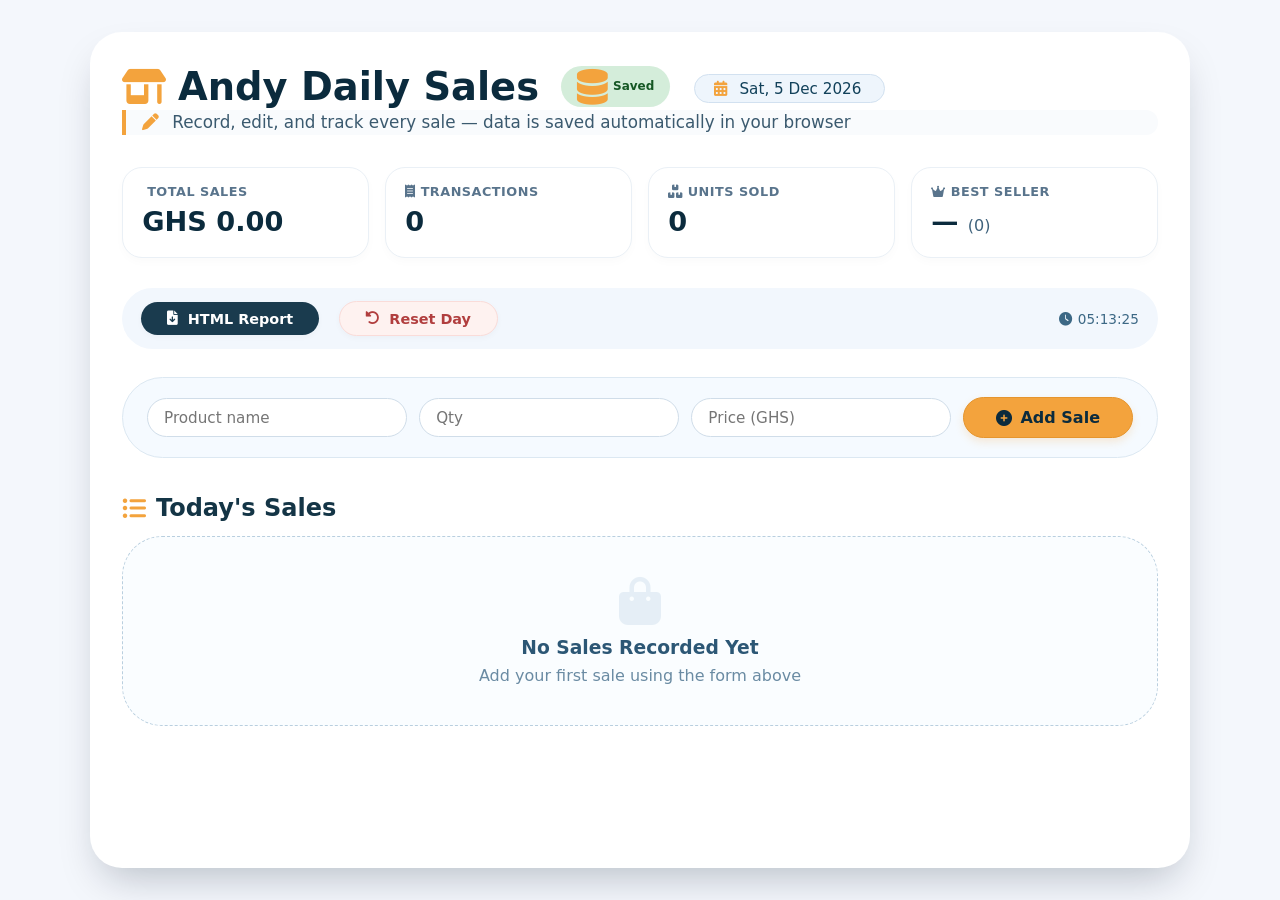
<file: templates/index.html>
<!DOCTYPE html>
<html lang="en">
<head>
    <meta charset="UTF-8">
    <meta name="viewport" content="width=device-width, initial-scale=1.0">
    <title>Andy Daily Sales</title>
    <link rel="stylesheet" href="https://cdnjs.cloudflare.com/ajax/libs/font-awesome/6.0.0-beta3/css/all.min.css">
    <style>
        * {
            box-sizing: border-box;
            margin: 0;
            font-family: 'Segoe UI', Roboto, system-ui, -apple-system, sans-serif;
        }

        body {
            background: #f4f7fc;
            padding: 2rem 1rem;
            display: flex;
            justify-content: center;
            min-height: 100vh;
        }

        .container {
            max-width: 1100px;
            width: 100%;
            background: white;
            border-radius: 32px;
            box-shadow: 0 20px 40px -12px rgba(0,20,40,0.25);
            padding: 2rem 2rem 2.5rem;
            transition: all 0.2s;
        }

        h1 {
            font-size: 2.4rem;
            font-weight: 600;
            color: #0b2b3d;
            display: flex;
            align-items: center;
            gap: 12px;
            margin-bottom: 0.25rem;
        }

        h1 i {
            color: #f3a33d;
            font-size: 2.2rem;
        }

        .subtitle {
            color: #3b5a6f;
            font-size: 1.05rem;
            margin-top: -0.2rem;
            margin-bottom: 2rem;
            border-left: 4px solid #f3a33d;
            padding-left: 16px;
            background: #f9fbfd;
            border-radius: 0 12px 12px 0;
            line-height: 1.5;
        }

        .summary-grid {
            display: grid;
            grid-template-columns: repeat(auto-fit, minmax(180px, 1fr));
            gap: 16px;
            margin-bottom: 30px;
        }

        .summary-card {
            background: #ffffff;
            padding: 1rem 1.2rem;
            border-radius: 20px;
            box-shadow: 0 4px 10px rgba(0, 0, 0, 0.02);
            border: 1px solid #eaf0f6;
            transition: 0.15s;
            display: flex;
            flex-direction: column;
        }

        .summary-card:hover {
            border-color: #cbdbe9;
            background: #fafdff;
        }

        .summary-label {
            font-size: 0.8rem;
            text-transform: uppercase;
            letter-spacing: 0.5px;
            color: #59748c;
            font-weight: 600;
        }

        .summary-card strong {
            font-size: 1.7rem;
            font-weight: 600;
            color: #0b2b3d;
            line-height: 1.4;
            margin-top: 4px;
        }

        .summary-card .small-unit {
            font-size: 1rem;
            font-weight: 400;
            color: #3f627c;
        }

        .action-row {
            display: flex;
            flex-wrap: wrap;
            align-items: center;
            gap: 14px 20px;
            margin-bottom: 28px;
            background: #f2f7fd;
            padding: 0.8rem 1.2rem;
            border-radius: 60px;
        }

        .report-btn, .reset-btn {
            border: none;
            padding: 0.55rem 1.6rem;
            border-radius: 40px;
            font-weight: 600;
            font-size: 0.9rem;
            display: inline-flex;
            align-items: center;
            gap: 10px;
            cursor: pointer;
            transition: 0.2s;
            background: white;
            box-shadow: 0 2px 6px rgba(0,0,0,0.03);
        }

        .report-btn {
            background: #1a3b4e;
            color: white;
        }
        .report-btn:hover { background: #0c2b3b; transform: scale(1.01); }

        .reset-btn {
            background: #fef2f0;
            color: #b13e3e;
            border: 1px solid #fadcd9;
        }
        .reset-btn:hover { background: #fde2df; }

        .sale-form {
            display: flex;
            flex-wrap: wrap;
            align-items: center;
            gap: 12px;
            background: #f5faff;
            padding: 1.2rem 1.5rem;
            border-radius: 80px;
            margin-bottom: 36px;
            border: 1px solid #dce8f2;
        }

        .sale-form input {
            flex: 1 1 140px;
            padding: 0.6rem 1rem;
            border: 1px solid #d0dde9;
            border-radius: 40px;
            font-size: 0.95rem;
            background: white;
            transition: 0.15s;
            min-width: 110px;
        }

        .sale-form input:focus {
            outline: none;
            border-color: #f3a33d;
            box-shadow: 0 0 0 3px rgba(243, 163, 61, 0.2);
        }

        .sale-form button {
            background: #f3a33d;
            border: none;
            padding: 0.6rem 2rem;
            border-radius: 40px;
            font-weight: 600;
            color: #0b2b3d;
            font-size: 1rem;
            cursor: pointer;
            transition: 0.2s;
            display: flex;
            align-items: center;
            gap: 8px;
            box-shadow: 0 4px 8px rgba(243, 163, 61, 0.2);
            border: 1px solid #e5952e;
        }

        .sale-form button:hover {
            background: #e8942b;
            transform: scale(1.01);
        }

        h2 {
            font-size: 1.5rem;
            font-weight: 600;
            color: #143546;
            margin: 28px 0 14px 0;
            display: flex;
            align-items: center;
            gap: 10px;
        }

        table {
            width: 100%;
            border-collapse: collapse;
            background: white;
            border-radius: 24px;
            overflow: hidden;
            box-shadow: 0 2px 10px rgba(0,0,0,0.02);
            border: 1px solid #e3ecf5;
        }

        th {
            text-align: left;
            padding: 0.9rem 0.8rem;
            background: #eef5fb;
            color: #1d4055;
            font-weight: 600;
            font-size: 0.85rem;
            letter-spacing: 0.3px;
        }

        td {
            padding: 0.8rem 0.8rem;
            border-top: 1px solid #e6eef7;
            vertical-align: middle;
            background-color: white;
        }

        .cell-actions {
            display: flex;
            gap: 6px;
            flex-wrap: wrap;
            justify-content: flex-end;
        }

        .cell-actions a {
            color: #1e4f6e;
            text-decoration: none;
            font-size: 0.85rem;
            padding: 0.2rem 0.6rem;
            border-radius: 30px;
            background: #f0f6fd;
            transition: 0.1s;
            font-weight: 500;
        }

        .cell-actions a:hover {
            background: #dce8f5;
        }

        .cell-actions .delete-link {
            color: #b13e3e;
            background: #fef0ee;
        }
        .cell-actions .delete-link:hover {
            background: #fadfdb;
        }

        .day-total {
            margin-top: 18px;
            text-align: right;
            font-weight: 600;
            font-size: 1.3rem;
            color: #123d54;
            border-top: 2px dashed #c7dae9;
            padding-top: 18px;
        }

        .empty {
            background: #fafdff;
            padding: 2.5rem 1rem;
            text-align: center;
            color: #4d6f88;
            border: 1px dashed #b9cfdf;
            border-radius: 40px;
        }

        .empty i {
            font-size: 3rem;
            opacity: 0.4;
            display: block;
            margin-bottom: 12px;
        }

        .edit-value {
            width: 70px;
            padding: 0.2rem 0.4rem;
            border-radius: 16px;
            border: 1px solid #b3cbdf;
            background: #faffff;
        }

        .edit-product {
            width: 100px;
        }

        .view-value {
            font-weight: 500;
        }

        /* mobile fine-tune */
        @media (max-width: 700px) {
            .container { padding: 1.5rem; }
            .sale-form { border-radius: 28px; flex-direction: column; align-items: stretch; }
            .sale-form input { flex: 1 1 auto; }
            .action-row { border-radius: 40px; justify-content: center; }
            .summary-grid { grid-template-columns: repeat(2, 1fr); }
            h1 { font-size: 1.8rem; flex-wrap: wrap; }
        }

        .date-header {
            display: flex;
            flex-wrap: wrap;
            align-items: center;
            gap: 10px 24px;
        }

        .date-box {
            background: #eef5fc;
            padding: 0.3rem 1.4rem 0.3rem 1.2rem;
            border-radius: 60px;
            font-weight: 500;
            color: #12415a;
            display: inline-flex;
            align-items: center;
            gap: 12px;
            font-size: 0.95rem;
            border: 1px solid #d2e1f0;
        }

        .date-box i {
            color: #f3a33d;
        }

        .persist-badge {
            background: #d4edda;
            color: #155724;
            padding: 0.2rem 1rem;
            border-radius: 30px;
            font-size: 0.75rem;
            font-weight: 600;
            margin-left: 10px;
            display: inline-flex;
            align-items: center;
            gap: 5px;
        }

        .empty-state-icon {
            font-size: 4rem;
            color: #c7dae9;
            margin-bottom: 16px;
        }
    </style>
</head>
<body>
<div class="container">

    <!-- Header with Andy Daily Sales + Date -->
    <div class="date-header">
        <h1>
            <i class="fas fa-store-alt"></i> Andy Daily Sales
            <span class="persist-badge"><i class="fas fa-database"></i> Saved</span>
        </h1>
        <span class="date-box">
            <i class="fas fa-calendar-alt"></i>
            <span id="current-date-display"></span>
        </span>
    </div>
    <p class="subtitle">
        <i class="fas fa-pen" style="margin-right: 8px; color: #f3a33d;"></i>
        Record, edit, and track every sale — data is saved automatically in your browser
    </p>

    <!-- Summary cards -->
    <div class="summary-grid">
        <div class="summary-card">
            <span class="summary-label"><i class="fas fa-ghs"></i> Total Sales</span>
            <strong id="total-sales">GHS 0.00</strong>
        </div>
        <div class="summary-card">
            <span class="summary-label"><i class="fas fa-receipt"></i> Transactions</span>
            <strong id="transaction-count">0</strong>
        </div>
        <div class="summary-card">
            <span class="summary-label"><i class="fas fa-boxes"></i> Units Sold</span>
            <strong id="units-sold">0</strong>
        </div>
        <div class="summary-card">
            <span class="summary-label"><i class="fas fa-crown"></i> Best Seller</span>
            <strong id="best-seller">— <span class="small-unit">(0)</span></strong>
        </div>
    </div>

    <!-- Action row: report + reset -->
    <div class="action-row">
        <button type="button" id="download-report-btn" class="report-btn">
            <i class="fas fa-file-download"></i> HTML Report
        </button>
        <button type="button" id="reset-btn" class="reset-btn">
            <i class="fas fa-undo-alt"></i> Reset Day
        </button>
        <span style="margin-left: auto; font-size: 0.85rem; color: #3c6885;">
            <i class="fas fa-clock"></i> <span id="live-time"></span>
        </span>
    </div>

    <!-- Sales entry form -->
    <form action="/add" method="POST" class="sale-form" id="sale-form">
        <input type="text" name="product" placeholder="Product name" required>
        <input type="number" name="quantity" placeholder="Qty" min="1" required>
        <input type="number" name="price" placeholder="Price (GHS)" step="0.01" min="0" required>
        <button type="submit"><i class="fas fa-plus-circle"></i> Add Sale</button>
    </form>

    <!-- Today's sales table -->
    <h2><i class="fas fa-list-ul" style="color: #f3a33d;"></i> Today's Sales</h2>
    <div id="sales-table-container">
        <table id="sales-table">
            <thead>
                <tr>
                    <th>#</th>
                    <th>Product</th>
                    <th>Qty</th>
                    <th>Price (GHS)</th>
                    <th>Total (GHS)</th>
                    <th style="text-align:right;">Actions</th>
                </tr>
            </thead>
            <tbody id="sales-tbody">
            </tbody>
        </table>
        <div id="day-total-footer" class="day-total">
            Total Sales Today: <strong id="day-total-amount">GHS 0.00</strong>
        </div>
        <div id="empty-message" class="empty">
            <i class="fas fa-shopping-bag empty-state-icon"></i>
            <h3 style="color: #2c5775; margin-bottom: 8px;">No Sales Recorded Yet</h3>
            <p style="color: #6a8ba3;">Add your first sale using the form above</p>
        </div>
    </div>

</div>

<script>
    (function() {
        // ---------- Helper: format currency ----------
        const formatGHS = (val) => `GHS ${Number(val).toFixed(2)}`;

        // ---------- DOM refs ----------
        const tbody = document.getElementById('sales-tbody');
        const emptyMsg = document.getElementById('empty-message');
        const dayTotalSpan = document.getElementById('day-total-amount');

        // summary elements
        const totalSalesEl = document.getElementById('total-sales');
        const transactionCountEl = document.getElementById('transaction-count');
        const unitsSoldEl = document.getElementById('units-sold');
        const bestSellerEl = document.getElementById('best-seller');

        // date display
        const dateDisplay = document.getElementById('current-date-display');
        const liveTimeEl = document.getElementById('live-time');

        // ---------- localStorage keys ----------
        const STORAGE_KEY = 'andy_sales_data';
        const ID_KEY = 'andy_next_id';

        // ---------- Load data from localStorage ----------
        function loadData() {
            const saved = localStorage.getItem(STORAGE_KEY);
            if (saved) {
                try {
                    return JSON.parse(saved);
                } catch (e) {
                    return [];
                }
            }
            return [];
        }

        function loadNextId() {
            const saved = localStorage.getItem(ID_KEY);
            if (saved) {
                return parseInt(saved, 10);
            }
            return 1;
        }

        // ---------- Save data to localStorage ----------
        function saveData(sales, nextId) {
            localStorage.setItem(STORAGE_KEY, JSON.stringify(sales));
            localStorage.setItem(ID_KEY, String(nextId));
        }

        // ---------- Initialize data (EMPTY - no sample transactions) ----------
        let salesData = loadData();
        let nextId = loadNextId();

        // If no data exists, initialize with empty array
        if (salesData.length === 0) {
            salesData = [];
            nextId = 1;
            saveData(salesData, nextId);
        }

        // ---------- update date & time ----------
        function updateDateTime() {
            const now = new Date();
            const dateStr = now.toLocaleDateString('en-GB', { 
                weekday: 'short', day: 'numeric', month: 'short', year: 'numeric' 
            });
            dateDisplay.textContent = dateStr;
            const timeStr = now.toLocaleTimeString('en-GB', { hour: '2-digit', minute: '2-digit', second: '2-digit' });
            liveTimeEl.textContent = timeStr;
        }
        updateDateTime();
        setInterval(updateDateTime, 1000);

        // ---- helper: recompute totals & summary ----
        function recomputeSummary() {
            const totalSales = salesData.reduce((sum, s) => sum + s.total, 0);
            const transactionCount = salesData.length;
            const totalUnits = salesData.reduce((sum, s) => sum + s.quantity, 0);

            // best seller: product with most units
            let bestProduct = '—';
            let bestUnits = 0;
            if (salesData.length > 0) {
                const map = {};
                salesData.forEach(s => { map[s.product] = (map[s.product] || 0) + s.quantity; });
                for (const [prod, qty] of Object.entries(map)) {
                    if (qty > bestUnits) {
                        bestUnits = qty;
                        bestProduct = prod;
                    }
                }
            }

            totalSalesEl.textContent = formatGHS(totalSales);
            transactionCountEl.textContent = transactionCount;
            unitsSoldEl.textContent = totalUnits;
            bestSellerEl.innerHTML = bestProduct !== '—' 
                ? `${bestProduct} <span class="small-unit">(${bestUnits} units)</span>` 
                : '— <span class="small-unit">(0)</span>';

            // day total
            dayTotalSpan.textContent = formatGHS(totalSales);
        }

        // ---- render table ----
        function renderTable() {
            tbody.innerHTML = '';
            if (salesData.length === 0) {
                emptyMsg.style.display = 'block';
                document.querySelector('#sales-table thead').style.display = 'none';
                document.querySelector('#day-total-footer').style.display = 'none';
                recomputeSummary();
                return;
            }
            emptyMsg.style.display = 'none';
            document.querySelector('#sales-table thead').style.display = '';
            document.querySelector('#day-total-footer').style.display = 'block';

            salesData.forEach((sale) => {
                const tr = document.createElement('tr');
                tr.dataset.id = sale.id;
                tr.innerHTML = `
                    <td>${sale.id}</td>
                    <td class="cell-product">
                        <span class="view-value">${sale.product}</span>
                        <input type="text" class="edit-value edit-product" value="${sale.product}" style="display:none;">
                    </td>
                    <td class="cell-quantity">
                        <span class="view-value">${sale.quantity}</span>
                        <input type="number" class="edit-value edit-quantity" value="${sale.quantity}" min="1" style="display:none;">
                    </td>
                    <td class="cell-price">
                        <span class="view-value">${sale.price.toFixed(2)}</span>
                        <input type="number" class="edit-value edit-price" value="${sale.price}" step="0.01" min="0" style="display:none;">
                    </td>
                    <td class="cell-total">${sale.total.toFixed(2)}</td>
                    <td class="cell-actions" style="text-align:right;">
                        <a href="#" class="edit-link"><i class="fas fa-pen"></i></a>
                        <a href="#" class="save-link" style="display:none;"><i class="fas fa-save"></i></a>
                        <a href="#" class="cancel-link" style="display:none;"><i class="fas fa-times"></i></a>
                        <a href="#" class="delete-link"><i class="fas fa-trash-alt"></i></a>
                    </td>
                `;
                tbody.appendChild(tr);
            });

            // attach row events
            attachRowEvents();
            recomputeSummary();
        }

        // ---- attach events to rows (edit, save, cancel, delete) ----
        function attachRowEvents() {
            document.querySelectorAll('#sales-tbody tr[data-id]').forEach(row => {
                const editLink = row.querySelector('.edit-link');
                const saveLink = row.querySelector('.save-link');
                const cancelLink = row.querySelector('.cancel-link');
                const deleteLink = row.querySelector('.delete-link');

                // toggle row edit mode
                function toggleEditMode(editing) {
                    row.querySelectorAll('.view-value').forEach(el => el.style.display = editing ? 'none' : '');
                    row.querySelectorAll('.edit-value').forEach(el => el.style.display = editing ? '' : 'none');
                    editLink.style.display = editing ? 'none' : 'inline-flex';
                    saveLink.style.display = editing ? 'inline-flex' : 'none';
                    cancelLink.style.display = editing ? 'inline-flex' : 'none';
                    deleteLink.style.display = editing ? 'none' : 'inline-flex';
                }

                editLink.addEventListener('click', (e) => {
                    e.preventDefault();
                    toggleEditMode(true);
                });

                cancelLink.addEventListener('click', (e) => {
                    e.preventDefault();
                    // restore original values from view
                    const productView = row.querySelector('.cell-product .view-value').textContent;
                    const qtyView = row.querySelector('.cell-quantity .view-value').textContent;
                    const priceView = row.querySelector('.cell-price .view-value').textContent;
                    row.querySelector('.edit-product').value = productView;
                    row.querySelector('.edit-quantity').value = qtyView;
                    row.querySelector('.edit-price').value = priceView;
                    toggleEditMode(false);
                });

                saveLink.addEventListener('click', (e) => {
                    e.preventDefault();
                    const saleId = parseInt(row.dataset.id);
                    const product = row.querySelector('.edit-product').value.trim();
                    const quantity = parseInt(row.querySelector('.edit-quantity').value);
                    const price = parseFloat(row.querySelector('.edit-price').value);

                    if (!product || isNaN(quantity) || quantity < 1 || isNaN(price) || price < 0) {
                        alert('Please enter valid product, quantity (≥1) and price (≥0).');
                        return;
                    }

                    // update in-memory
                    const saleIndex = salesData.findIndex(s => s.id === saleId);
                    if (saleIndex !== -1) {
                        salesData[saleIndex].product = product;
                        salesData[saleIndex].quantity = quantity;
                        salesData[saleIndex].price = price;
                        salesData[saleIndex].total = quantity * price;
                        
                        // Save to localStorage
                        saveData(salesData, nextId);
                        
                        // update view values
                        row.querySelector('.cell-product .view-value').textContent = product;
                        row.querySelector('.cell-quantity .view-value').textContent = quantity;
                        row.querySelector('.cell-price .view-value').textContent = price.toFixed(2);
                        row.querySelector('.cell-total').textContent = (quantity * price).toFixed(2);
                        toggleEditMode(false);
                        recomputeSummary();
                    }
                });

                deleteLink.addEventListener('click', (e) => {
                    e.preventDefault();
                    const saleId = parseInt(row.dataset.id);
                    if (confirm('Delete this sale record?')) {
                        salesData = salesData.filter(s => s.id !== saleId);
                        saveData(salesData, nextId);
                        renderTable();
                    }
                });
            });
        }

        // ---- add new sale (via form) ----
        document.getElementById('sale-form').addEventListener('submit', function(e) {
            e.preventDefault();
            const form = e.target;
            const product = form.querySelector('input[name="product"]').value.trim();
            const quantity = parseInt(form.querySelector('input[name="quantity"]').value);
            const price = parseFloat(form.querySelector('input[name="price"]').value);

            if (!product || isNaN(quantity) || quantity < 1 || isNaN(price) || price < 0) {
                alert('Please fill all fields correctly.');
                return;
            }

            const newSale = {
                id: nextId++,
                product: product,
                quantity: quantity,
                price: price,
                total: quantity * price
            };
            salesData.push(newSale);
            saveData(salesData, nextId);
            renderTable();
            form.reset();
        });

        // ---- reset day ----
        document.getElementById('reset-btn').addEventListener('click', function() {
            if (confirm('Reset all transactions for the day? This cannot be undone.')) {
                salesData = [];
                nextId = 1;
                saveData(salesData, nextId);
                renderTable();
            }
        });

        // ---- download report (HTML) ----
        document.getElementById('download-report-btn').addEventListener('click', function() {
            const dateStr = new Date().toLocaleDateString('en-GB', { weekday: 'long', day: 'numeric', month: 'long', year: 'numeric' });
            const totalSales = salesData.reduce((s, r) => s + r.total, 0);
            let rows = salesData.map(s => `
                <tr>
                    <td>${s.id}</td>
                    <td>${s.product}</td>
                    <td>${s.quantity}</td>
                    <td>GHS ${s.price.toFixed(2)}</td>
                    <td>GHS ${s.total.toFixed(2)}</td>
                </tr>
            `).join('');

            const htmlContent = `
            <html><head><title>Andy Sales Report</title>
            <style>body{font-family:Segoe UI,sans-serif;padding:2rem;background:#f5f9fe;}
            table{border-collapse:collapse;width:100%;margin:1.5rem 0;}
            th,td{border:1px solid #c7dae9;padding:10px;text-align:left;}
            th{background:#e1edf7;}
            h1{color:#0b2b3d;}
            </style>
            </head><body>
            <h1>🧾 Andy Daily Sales Report</h1>
            <p><strong>Date:</strong> ${dateStr}</p>
            <p><strong>Total Sales:</strong> GHS ${totalSales.toFixed(2)}</p>
            <p><strong>Transactions:</strong> ${salesData.length}</p>
            <hr>
            <table>
                <tr><th>#</th><th>Product</th><th>Qty</th><th>Price</th><th>Total</th></tr>
                ${rows || '<tr><td colspan="5">No sales recorded</td></tr>'}
            </table>
            <p><em>Generated from Andy Daily Sales</em></p>
            </body></html>`;

            const blob = new Blob([htmlContent], { type: 'text/html' });
            const url = URL.createObjectURL(blob);
            const a = document.createElement('a');
            a.href = url;
            a.download = `Andy_sales_report_${new Date().toISOString().slice(0,10)}.html`;
            document.body.appendChild(a);
            a.click();
            a.remove();
            URL.revokeObjectURL(url);
        });

        // ---- initial render ----
        renderTable();

        // update time every second
        setInterval(() => {
            const now = new Date();
            liveTimeEl.textContent = now.toLocaleTimeString('en-GB', { hour: '2-digit', minute: '2-digit', second: '2-digit' });
        }, 1000);

    })();
</script>

</body>
</html>
</file>
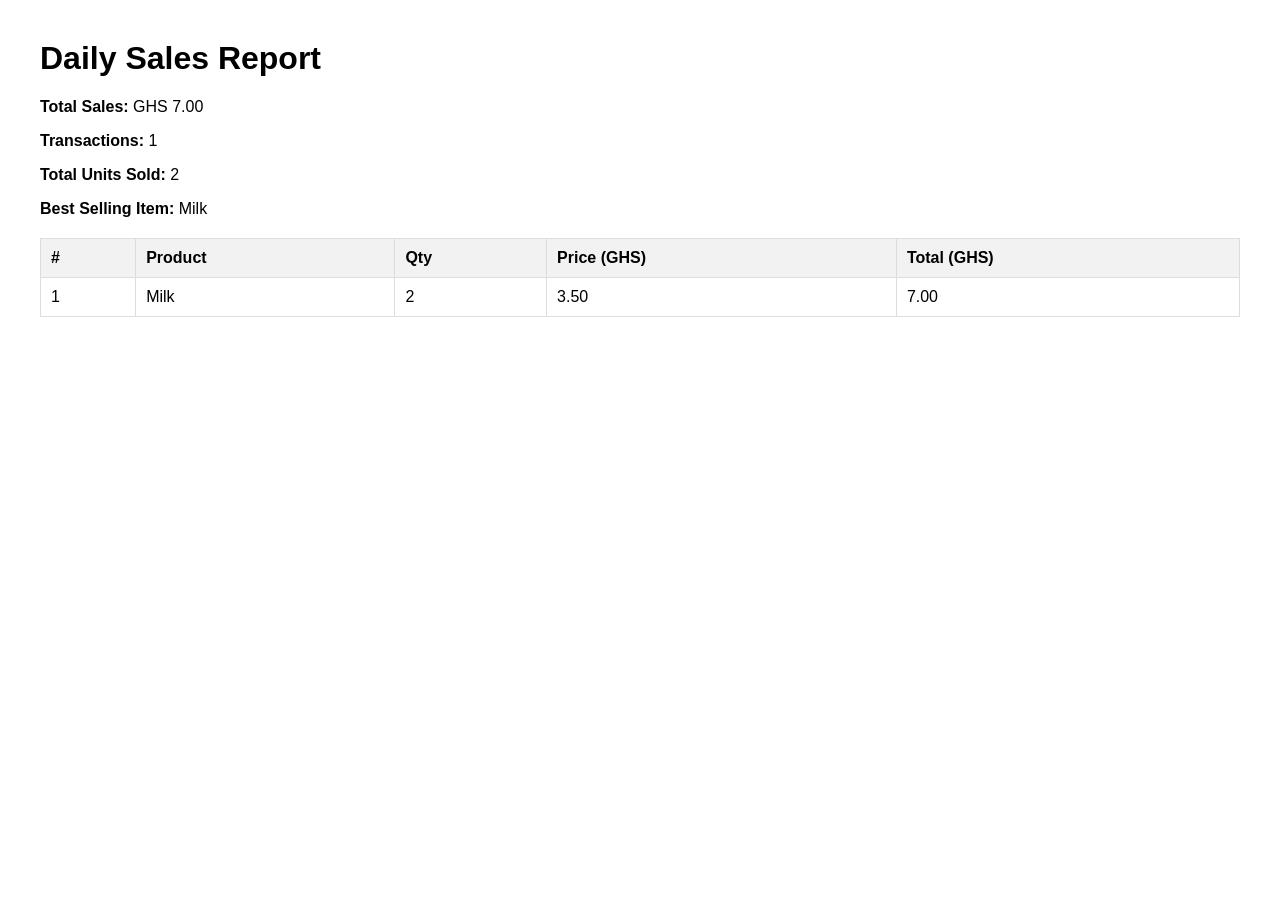
<file: report.html>
<!DOCTYPE html>
<html lang="en">
<head>
    <meta charset="UTF-8">
    <title>Daily Sales Report</title>
    <style>
        body { font-family: Arial, sans-serif; margin: 40px; }
        table { width: 100%; border-collapse: collapse; margin-top: 20px; }
        th, td { padding: 10px; border: 1px solid #ddd; text-align: left; }
        th { background: #f2f2f2; }
        .summary { margin-bottom: 20px; }
    </style>
</head>
<body>
    <h1>Daily Sales Report</h1>
    <div class="summary">
        <p><strong>Total Sales:</strong> GHS 7.00</p>
        <p><strong>Transactions:</strong> 1</p>
        <p><strong>Total Units Sold:</strong> 2</p>
        <p><strong>Best Selling Item:</strong> Milk</p>
    </div>
    <table>
        <thead>
            <tr>
                <th>#</th>
                <th>Product</th>
                <th>Qty</th>
                <th>Price (GHS)</th>
                <th>Total (GHS)</th>
            </tr>
        </thead>
        <tbody>
            <tr><td>1</td><td>Milk</td><td>2</td><td>3.50</td><td>7.00</td></tr>
        </tbody>
    </table>
</body>
</html>
</file>
